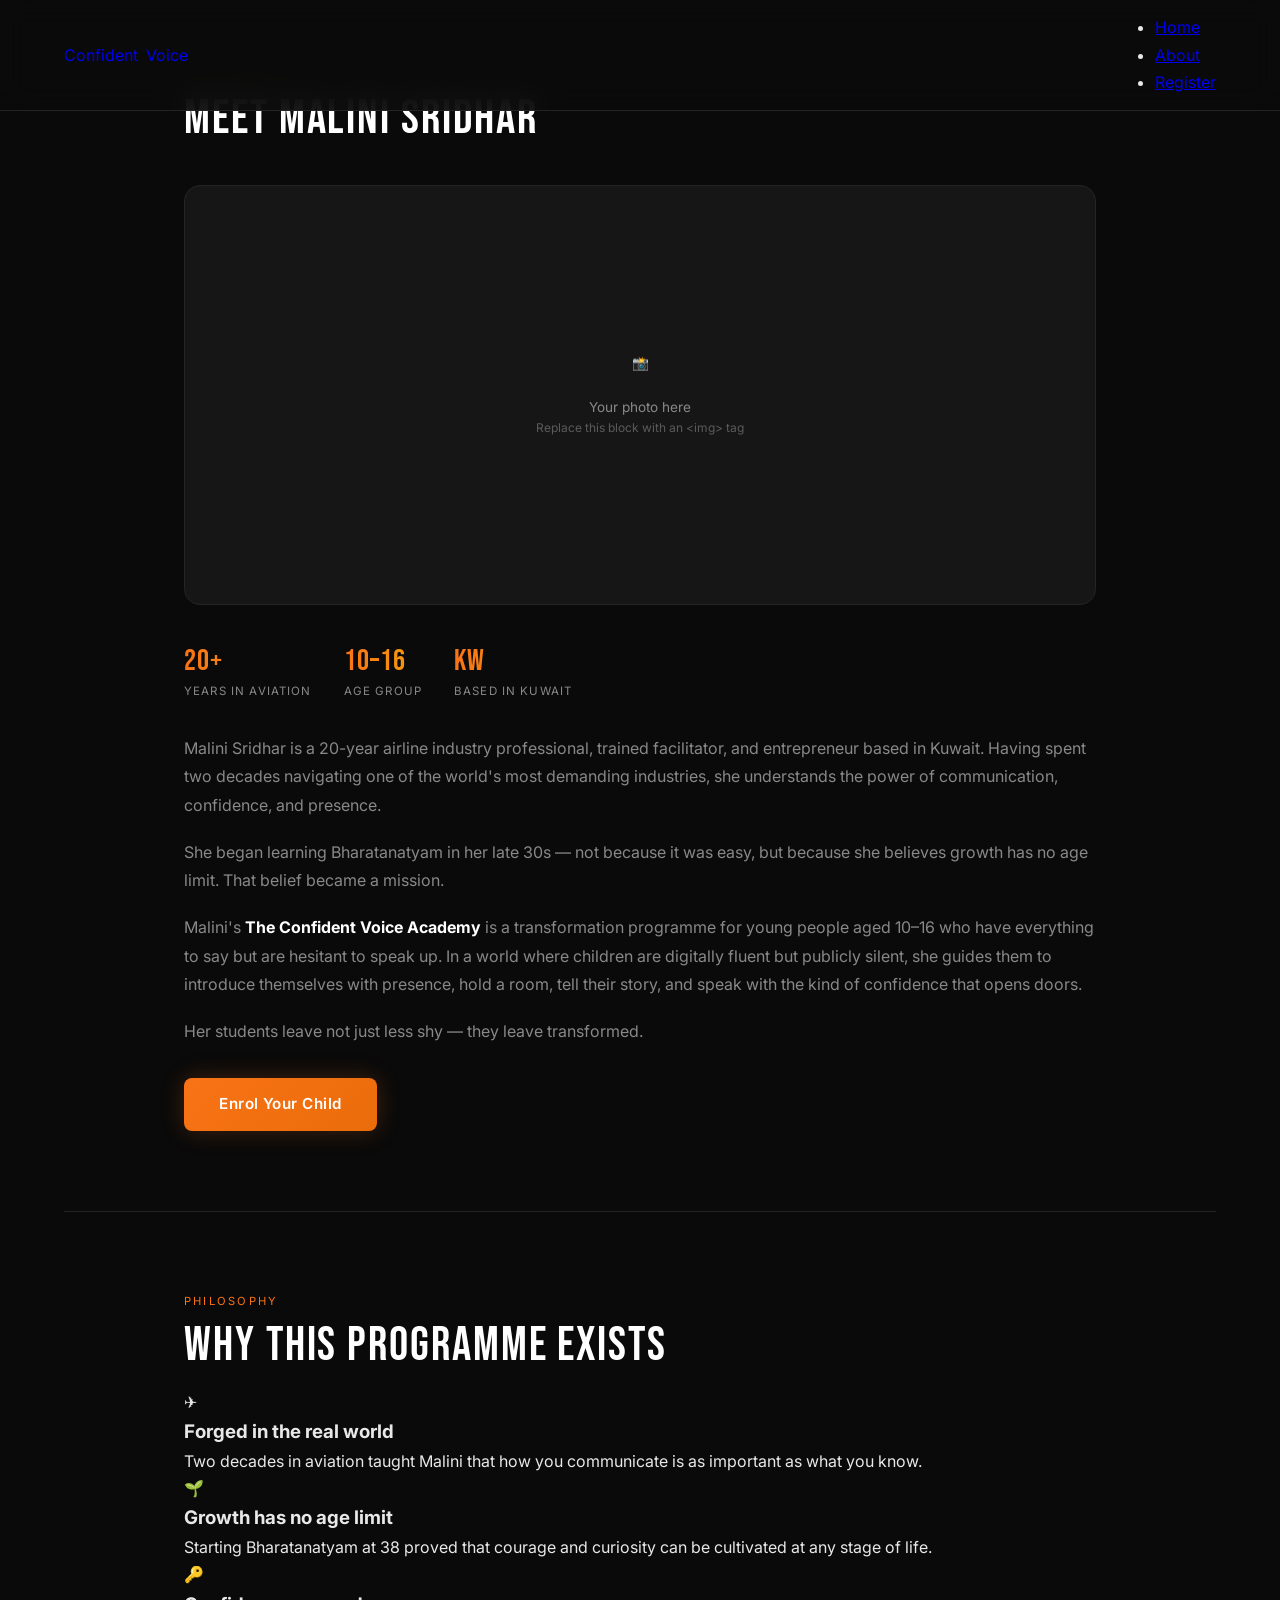
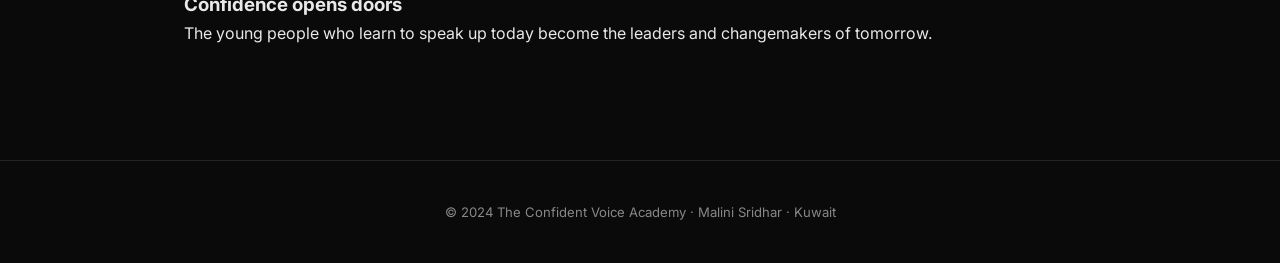
<file: about.html>
<!DOCTYPE html>
<html lang="en">
<head>
  <meta charset="UTF-8" />
  <meta name="viewport" content="width=device-width, initial-scale=1.0" />
  <title>About Malini — The Confident Voice Academy</title>
  <meta name="description" content="Meet Malini Sridhar — 20-year airline industry professional, trained facilitator, and founder of The Confident Voice Academy in Kuwait." />
  <meta property="og:title" content="About Malini Sridhar" />
  <meta property="og:description" content="20-year airline professional, facilitator, and entrepreneur who believes growth has no age limit." />
  <meta property="og:type" content="website" />
  <link rel="stylesheet" href="style.css" />
</head>
<body>

  <nav>
    <a href="index.html" class="nav-logo">Confident<span>Voice</span></a>
    <ul class="nav-links">
      <li><a href="index.html">Home</a></li>
      <li><a href="about.html" class="active">About</a></li>
      <li><a href="register.html">Register</a></li>
    </ul>
  </nav>

  <div class="page">

    <section style="padding-top:4rem;">
      <p class="section-label">The Founder</p>
      <h1 class="section-title">Meet Malini Sridhar</h1>

      <div class="about-grid">

        <!-- Photo placeholder -->
        <div class="about-photo-block">
          📸<br /><br />Your photo here<br /><span style="font-size:0.75rem;opacity:0.6;">Replace this block with an &lt;img&gt; tag</span>
        </div>

        <!-- Text -->
        <div class="about-text">

          <div class="stat-row">
            <div class="stat">
              <div class="stat-num">20+</div>
              <div class="stat-label">Years in Aviation</div>
            </div>
            <div class="stat">
              <div class="stat-num">10–16</div>
              <div class="stat-label">Age Group</div>
            </div>
            <div class="stat">
              <div class="stat-num">KW</div>
              <div class="stat-label">Based in Kuwait</div>
            </div>
          </div>

          <p>Malini Sridhar is a 20-year airline industry professional, trained facilitator, and entrepreneur based in Kuwait. Having spent two decades navigating one of the world's most demanding industries, she understands the power of communication, confidence, and presence.</p>

          <p>She began learning Bharatanatyam in her late 30s — not because it was easy, but because she believes growth has no age limit. That belief became a mission.</p>

          <p>Malini's <strong style="color:var(--white);">The Confident Voice Academy</strong> is a transformation programme for young people aged 10–16 who have everything to say but are hesitant to speak up. In a world where children are digitally fluent but publicly silent, she guides them to introduce themselves with presence, hold a room, tell their story, and speak with the kind of confidence that opens doors.</p>

          <p>Her students leave not just less shy — they leave transformed.</p>

          <div style="margin-top:2rem;">
            <a href="register.html" class="btn btn-primary">Enrol Your Child</a>
          </div>

        </div>
      </div>
    </section>

    <div class="divider"></div>

    <!-- Philosophy -->
    <section>
      <p class="section-label">Philosophy</p>
      <h2 class="section-title">Why this programme exists</h2>
      <div class="cards">
        <div class="card">
          <div class="card-icon">✈️</div>
          <h3>Forged in the real world</h3>
          <p>Two decades in aviation taught Malini that how you communicate is as important as what you know.</p>
        </div>
        <div class="card">
          <div class="card-icon">🌱</div>
          <h3>Growth has no age limit</h3>
          <p>Starting Bharatanatyam at 38 proved that courage and curiosity can be cultivated at any stage of life.</p>
        </div>
        <div class="card">
          <div class="card-icon">🔑</div>
          <h3>Confidence opens doors</h3>
          <p>The young people who learn to speak up today become the leaders and changemakers of tomorrow.</p>
        </div>
      </div>
    </section>

  </div>

  <footer>
    &copy; 2024 The Confident Voice Academy · Malini Sridhar · Kuwait
  </footer>

</body>
</html>
</file>
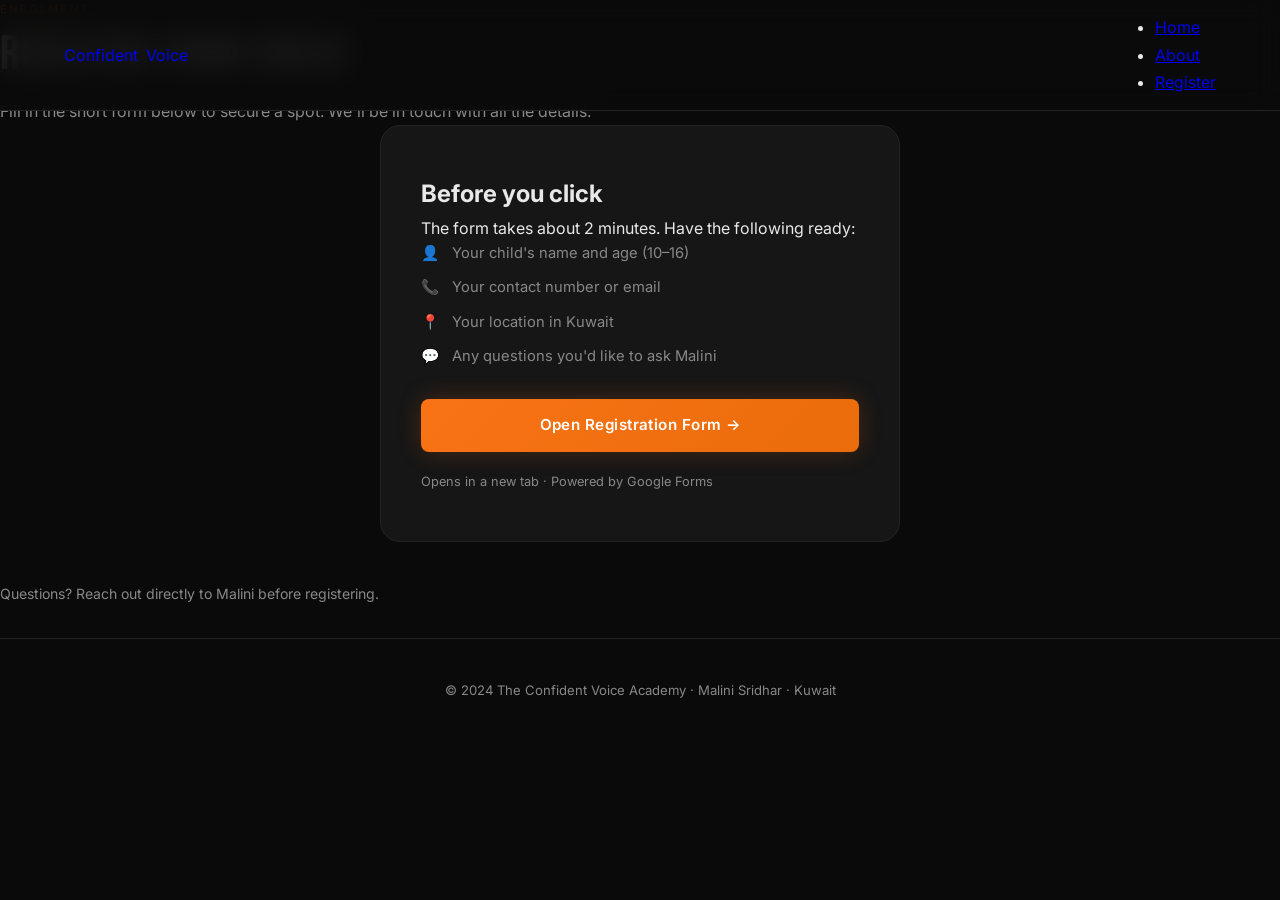
<file: register.html>
<!DOCTYPE html>
<html lang="en">
<head>
  <meta charset="UTF-8" />
  <meta name="viewport" content="width=device-width, initial-scale=1.0" />
  <title>Register — The Confident Voice Academy</title>
  <meta name="description" content="Register your child for The Confident Voice Academy — a transformation programme for ages 10–16 in Kuwait." />
  <meta property="og:title" content="Register — The Confident Voice Academy" />
  <meta property="og:description" content="Secure a spot for your child today. Ages 10–16. Based in Kuwait." />
  <meta property="og:type" content="website" />
  <link rel="stylesheet" href="style.css" />
</head>
<body>

  <nav>
    <a href="index.html" class="nav-logo">Confident<span>Voice</span></a>
    <ul class="nav-links">
      <li><a href="index.html">Home</a></li>
      <li><a href="about.html">About</a></li>
      <li><a href="register.html" class="active">Register</a></li>
    </ul>
  </nav>

  <div class="page">

    <div class="register-center">
      <p class="section-label">Enrolment</p>
      <h1 class="section-title">Register Your Child</h1>
      <p class="section-body">Fill in the short form below to secure a spot. We'll be in touch with all the details.</p>

      <div class="register-card">
        <h2>Before you click</h2>
        <p>The form takes about 2 minutes. Have the following ready:</p>

        <div class="register-details">
          <div class="register-detail">
            <span>👤</span>
            <span>Your child's name and age (10–16)</span>
          </div>
          <div class="register-detail">
            <span>📞</span>
            <span>Your contact number or email</span>
          </div>
          <div class="register-detail">
            <span>📍</span>
            <span>Your location in Kuwait</span>
          </div>
          <div class="register-detail">
            <span>💬</span>
            <span>Any questions you'd like to ask Malini</span>
          </div>
        </div>

        <!-- REPLACE the href below with your actual Google Form link -->
        <a
          href="YOUR_GOOGLE_FORM_LINK_HERE"
          target="_blank"
          rel="noopener noreferrer"
          class="btn btn-primary"
          style="width:100%;text-align:center;display:block;"
        >
          Open Registration Form →
        </a>

        <p style="margin-top:1.2rem;font-size:0.8rem;color:var(--muted);">
          Opens in a new tab · Powered by Google Forms
        </p>
      </div>

      <p style="margin-top:2.5rem;color:var(--muted);font-size:0.88rem;">
        Questions? Reach out directly to Malini before registering.
      </p>
    </div>

  </div>

  <footer>
    &copy; 2024 The Confident Voice Academy · Malini Sridhar · Kuwait
  </footer>

</body>
</html>
</file>
<file: style.css>
/* ===== CONFIDENT VOICE ACADEMY ===== */

@import url('https://fonts.googleapis.com/css2?family=Bebas+Neue&family=Inter:wght@400;500;600;700&display=swap');

:root {
  --bg:           #0a0a0a;
  --bg2:          #111111;
  --card:         #161616;
  --border:       #242424;
  --orange:       #f97316;
  --saffron:      #f59e0b;
  --orange-glow:  rgba(249, 115, 22, 0.22);
  --text:         #e8e8e8;
  --muted:        #888888;
  --white:        #ffffff;
  --font-display: 'Bebas Neue', Impact, sans-serif;
  --font-body:    'Inter', 'Segoe UI', system-ui, sans-serif;
}

* {
  margin: 0;
  padding: 0;
  box-sizing: border-box;
}

html {
  scroll-behavior: smooth;
}

body {
  font-family: var(--font-body);
  background: var(--bg);
  color: var(--text);
  line-height: 1.7;
  min-height: 100vh;
}

/* ===== NAV ===== */
nav {
  position: fixed;
  top: 0;
  left: 0;
  right: 0;
  z-index: 100;
  display: flex;
  align-items: center;
  justify-content: space-between;
  padding: 0.9rem 5%;
  background: rgba(10, 10, 10, 0.9);
  backdrop-filter: blur(14px);
  -webkit-backdrop-filter: blur(14px);
  border-bottom: 1px solid var(--border);
}

.nav-logo {
  display: flex;
  align-items: center;
  text-decoration: none;
  gap: 0.5rem;
}

/* Logo image: white bg is wrapped in a pill so it sits on dark nav */
.logo-img {
  height: 38px;
  background: var(--white);
  border-radius: 6px;
  padding: 3px 8px;
  display: block;
}

.logo-text {
  font-family: var(--font-display);
  font-size: 1.15rem;
  letter-spacing: 0.06em;
  color: var(--white);
}

.logo-text span {
  color: var(--orange);
}

/* ===== BUTTONS ===== */
.btn {
  display: inline-block;
  padding: 0.85rem 2.2rem;
  border-radius: 8px;
  font-family: var(--font-body);
  font-size: 0.95rem;
  font-weight: 600;
  letter-spacing: 0.03em;
  text-decoration: none;
  cursor: pointer;
  transition: all 0.2s;
  border: none;
}

.btn-primary {
  background: linear-gradient(135deg, var(--orange), #ea6c0a);
  color: var(--white);
  box-shadow: 0 0 24px var(--orange-glow);
}

.btn-primary:hover {
  transform: translateY(-2px);
  box-shadow: 0 0 40px var(--orange-glow);
}

.btn-sm {
  padding: 0.55rem 1.3rem;
  font-size: 0.85rem;
  border-radius: 6px;
}

.btn-secondary {
  background: transparent;
  color: var(--text);
  border: 1px solid var(--border);
  margin-top: 1rem;
}

.btn-secondary:hover {
  border-color: var(--orange);
  color: var(--white);
}

.programme-stats {
  margin-top: 3rem;
  padding-top: 2.5rem;
  border-top: 1px solid var(--border);
}

/* ===== PAGE OFFSET FOR FIXED NAV ===== */
.hero {
  padding-top: calc(80px + 5rem);
}

/* ===== HERO ===== */
.hero {
  display: flex;
  flex-direction: column;
  align-items: center;
  justify-content: center;
  text-align: center;
  padding-bottom: 5rem;
  padding-left: 5%;
  padding-right: 5%;
  position: relative;
  overflow: hidden;
}

.hero::before {
  content: '';
  position: absolute;
  top: -20%;
  left: 50%;
  transform: translateX(-50%);
  width: 600px;
  height: 600px;
  background: radial-gradient(circle, rgba(249, 115, 22, 0.1) 0%, transparent 70%);
  pointer-events: none;
}

.hero-title-logo {
  width: min(600px, 90vw);
  height: auto;
  margin-bottom: 0.5rem;
}

.hero-eyebrow {
  font-size: 0.72rem;
  letter-spacing: 0.2em;
  text-transform: uppercase;
  color: var(--saffron);
  margin-bottom: 1.2rem;
}

.hero h1 {
  font-family: var(--font-display);
  font-size: clamp(3rem, 8vw, 5.5rem);
  font-weight: 400;
  line-height: 1.05;
  color: var(--white);
  margin-bottom: 1.4rem;
  max-width: 800px;
  letter-spacing: 0.02em;
}

.hero h1 em {
  font-style: normal;
  background: linear-gradient(90deg, var(--orange), var(--saffron));
  -webkit-background-clip: text;
  -webkit-text-fill-color: transparent;
  background-clip: text;
}

.hero-sub {
  font-size: clamp(1.1rem, 2.5vw, 1.45rem);
  color: var(--text);
  font-weight: 500;
  margin-bottom: 1rem;
  max-width: 600px;
}

.hero-body {
  font-size: 1.08rem;
  color: var(--muted);
  max-width: 540px;
  margin-bottom: 2.4rem;
  line-height: 1.75;
}

/* ===== DIVIDER ===== */
.divider {
  height: 1px;
  background: var(--border);
  margin: 0 5%;
}

/* ===== SECTIONS ===== */
section {
  padding: 5rem 5%;
  max-width: 1040px;
  margin: 0 auto;
}

.section-label {
  font-size: 0.7rem;
  letter-spacing: 0.2em;
  text-transform: uppercase;
  color: var(--orange);
  margin-bottom: 0.6rem;
}

.section-title {
  font-family: var(--font-display);
  font-size: clamp(2rem, 4vw, 3rem);
  font-weight: 400;
  letter-spacing: 0.04em;
  color: var(--white);
  margin-bottom: 1rem;
  line-height: 1.1;
}

.section-body {
  color: var(--muted);
  font-size: 1rem;
  max-width: 640px;
  line-height: 1.75;
}

/* ===== OUTCOMES LIST ===== */
.outcomes-list {
  margin-top: 3rem;
  border-top: 1px solid var(--border);
}

.philosophy-list {
  margin-top: 3.5rem;
}

.outcome-item {
  display: flex;
  gap: 1.8rem;
  align-items: flex-start;
  padding: 2.2rem 0;
  border-bottom: 1px solid var(--border);
  opacity: 0;
  transform: translateY(24px);
  transition: opacity 0.5s ease, transform 0.5s ease;
}

.outcome-item.is-visible {
  opacity: 1;
  transform: translateY(0);
}

.outcome-num {
  font-family: var(--font-display);
  font-size: 3.4rem;
  line-height: 1;
  letter-spacing: 0.02em;
  color: var(--orange);
  opacity: 0.15;
  flex-shrink: 0;
  width: 3.8rem;
  text-align: right;
  padding-top: 0.1rem;
  user-select: none;
}

.outcome-body {
  display: flex;
  gap: 1rem;
  align-items: flex-start;
  flex: 1;
}

.outcome-icon {
  color: var(--orange);
  flex-shrink: 0;
  padding: 0.55rem;
  background: rgba(249, 115, 22, 0.07);
  border-radius: 8px;
  border: 1px solid rgba(249, 115, 22, 0.14);
  display: flex;
  align-items: center;
  justify-content: center;
  margin-top: 0.05rem;
}

.outcome-text h3 {
  font-size: 1rem;
  font-weight: 600;
  color: var(--white);
  margin-bottom: 0.35rem;
  letter-spacing: 0.01em;
}

.outcome-text p {
  font-size: 0.88rem;
  color: var(--muted);
  line-height: 1.7;
}

/* ===== ABOUT SECTION ===== */
.about-grid {
  display: flex;
  flex-direction: column;
  gap: 2.5rem;
  margin-top: 2.5rem;
}

.about-photo-block {
  background: var(--card);
  border: 1px solid var(--border);
  border-radius: 16px;
  aspect-ratio: 16/9;
  max-height: 420px;
  display: flex;
  flex-direction: column;
  align-items: center;
  justify-content: center;
  color: var(--muted);
  font-size: 0.85rem;
  text-align: center;
  padding: 1.5rem;
  line-height: 1.6;
  width: 100%;
}

/* When a real photo is added: img.about-photo */
img.about-photo {
  width: 100%;
  max-width: 420px;
  aspect-ratio: 3/4;
  object-fit: cover;
  border-radius: 16px;
  border: 1px solid var(--border);
  display: block;
  margin: 0 auto;
}

.about-text p {
  color: var(--muted);
  margin-bottom: 1.1rem;
  font-size: 1rem;
  line-height: 1.8;
}

.about-text p:last-child {
  margin-bottom: 0;
}

.stat-row {
  display: flex;
  gap: 2rem;
  margin-bottom: 2rem;
  flex-wrap: wrap;
}

.stat-num {
  font-family: var(--font-display);
  font-size: 1.9rem;
  letter-spacing: 0.04em;
  background: linear-gradient(90deg, var(--orange), var(--saffron));
  -webkit-background-clip: text;
  -webkit-text-fill-color: transparent;
  background-clip: text;
  line-height: 1.1;
}

.stat-label {
  font-size: 0.72rem;
  color: var(--muted);
  text-transform: uppercase;
  letter-spacing: 0.1em;
  margin-top: 0.2rem;
}

/* .philosophy-cards removed — now uses .philosophy-list */

/* ===== REGISTER SECTION ===== */
.register-section {
  text-align: center;
  display: flex;
  flex-direction: column;
  align-items: center;
}

.register-section .section-body {
  margin: 0 auto 2.5rem;
}

.register-card {
  background: var(--card);
  border: 1px solid var(--border);
  border-radius: 20px;
  padding: 3rem 2.5rem;
  max-width: 520px;
  width: 100%;
  margin: 0 auto;
  text-align: left;
}

.register-card-title {
  font-family: var(--font-display);
  font-size: 1.6rem;
  font-weight: 400;
  letter-spacing: 0.06em;
  color: var(--white);
  margin-bottom: 0.6rem;
}

.register-card-sub {
  color: var(--muted);
  font-size: 0.95rem;
  margin-bottom: 1.8rem;
}

.register-details {
  display: flex;
  flex-direction: column;
  gap: 0.75rem;
  margin-bottom: 2rem;
}

.register-detail {
  display: flex;
  align-items: flex-start;
  gap: 0.8rem;
  font-size: 0.92rem;
  color: var(--muted);
  line-height: 1.5;
}

.detail-icon {
  color: var(--orange);
  flex-shrink: 0;
  margin-top: 0.15rem;
  display: flex;
  align-items: center;
}

.register-btn {
  width: 100%;
  text-align: center;
  display: block;
}

.register-note {
  margin-top: 1rem;
  font-size: 0.78rem;
  color: var(--muted);
  text-align: center;
}

.register-footer-note {
  margin-top: 2rem;
  color: var(--muted);
  font-size: 0.88rem;
}

/* ===== FOOTER ===== */
footer {
  text-align: center;
  padding: 2.5rem 5%;
  color: var(--muted);
  font-size: 0.82rem;
  border-top: 1px solid var(--border);
  margin-top: 2rem;
}

/* ===== MOBILE ===== */
@media (max-width: 768px) {

  nav {
    padding: 0.8rem 4%;
  }

  .logo-img {
    height: 30px;
  }

  .logo-text {
    font-size: 1.15rem;
  }

  .hero {
    padding-top: calc(70px + 3.5rem);
    padding-bottom: 3.5rem;
  }

  section {
    padding: 3.5rem 5%;
  }

  .about-photo-block {
    aspect-ratio: 4/3;
    max-height: 280px;
  }

  .stat-row {
    gap: 1.4rem;
  }

  .register-card {
    padding: 2rem 1.5rem;
  }

  .outcome-num {
    font-size: 2.4rem;
    width: 2.8rem;
  }

  .outcome-item {
    gap: 1.2rem;
  }

}

@media (max-width: 480px) {

  .hero h1 {
    font-size: 2.6rem;
  }

  .btn {
    padding: 0.75rem 1.6rem;
    font-size: 0.9rem;
  }

  .btn-sm {
    padding: 0.5rem 1rem;
    font-size: 0.8rem;
  }

}
</file>
